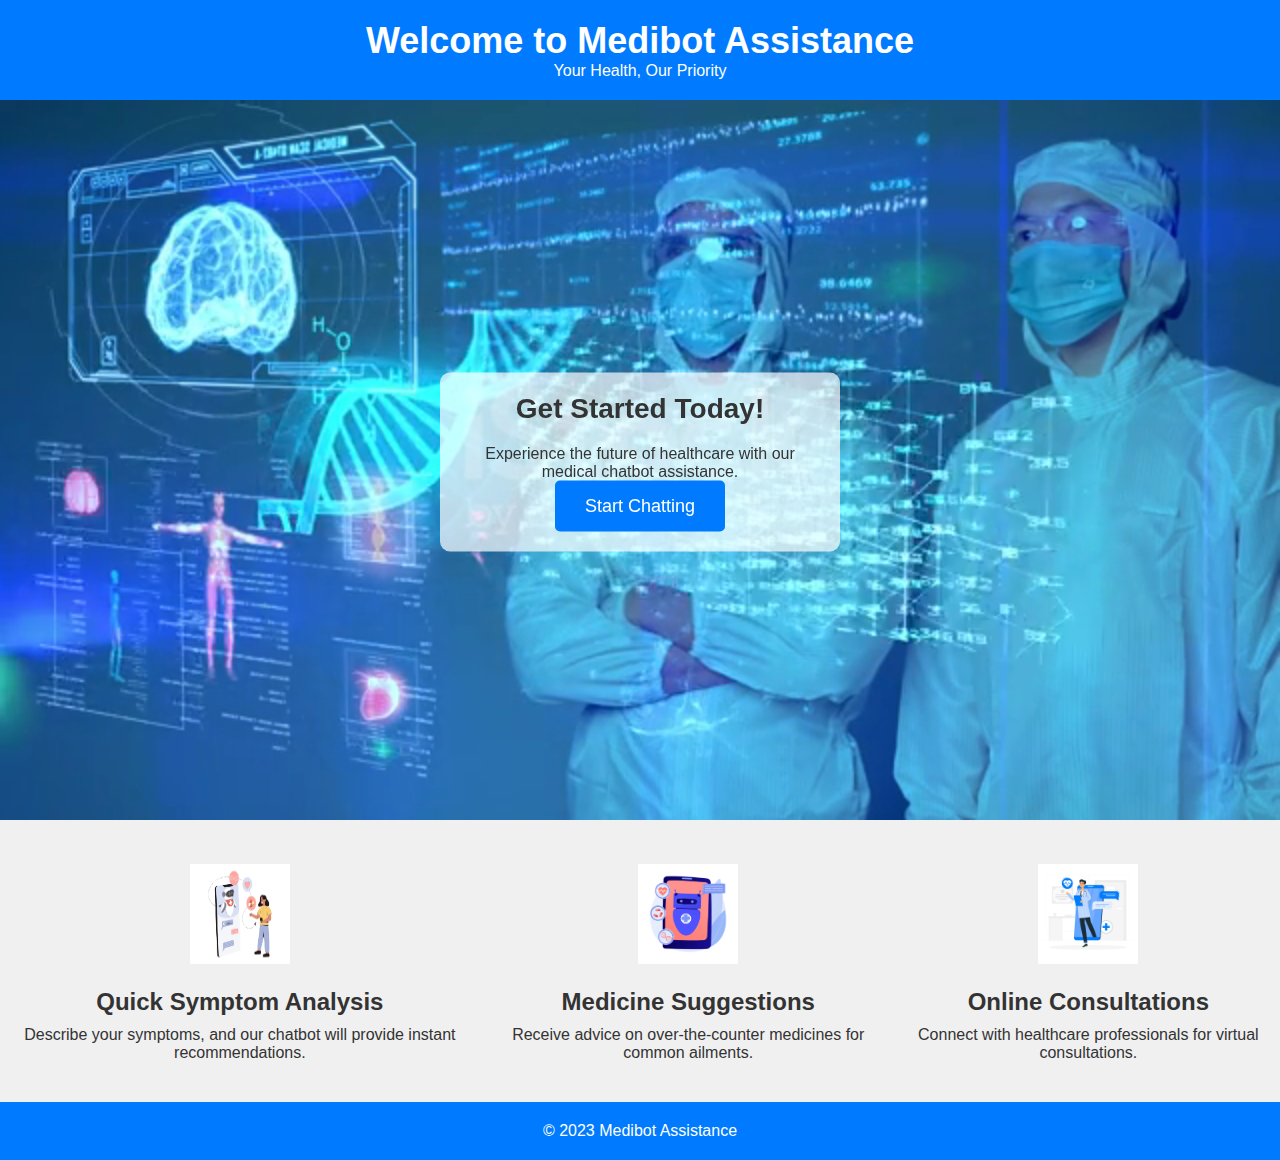
<file: static/index.html>
<!DOCTYPE html>
<html lang="en">
<head>
    <meta charset="UTF-8">
    <meta name="viewport" content="width=device-width, initial-scale=1.0">
    <title>medibot --Medical Chatbot Assistance</title>
    <link rel="stylesheet" href="/static/styles.css">
</head>
<body>
    <header>
        <h1>Welcome to Medibot Assistance</h1>
        <p>Your Health, Our Priority</p>
    </header>

    <section>
        <video id="video-banner" autoplay muted loop>
            <source src="/static/img/banner.mp4" type="video/mp4">
            <!-- Add additional <source> elements for other video formats if needed -->
            Your browser does not support the video tag.
        </video>
   

        <div class="cta-container">
            <h2>Get Started Today!</h2>
            <p>Experience the future of healthcare with our medical chatbot assistance.</p>
            <a href="/static/medibot.html" class="btn">Start Chatting</a>
        </div>
    </section>

    <section class="features">
        <div class="feature">
            <img src="/static/img/quick_analysis.jpg" alt="Symptom Icon">
            <h2>Quick Symptom Analysis</h2>
            <p>Describe your symptoms, and our chatbot will provide instant recommendations.</p>
        </div>

        <div class="feature">
            <img src="/static/img/medicine_suugest.jpg" alt="Medicine Icon">
            <h2>Medicine Suggestions</h2>
            <p>Receive advice on over-the-counter medicines for common ailments.</p>
        </div>

        <div class="feature">
            <img src="/static/img/online.jpg" alt="Consultation Icon">
            <h2>Online Consultations</h2>
            <p>Connect with healthcare professionals for virtual consultations.</p>
        </div>
    </section>

    <footer>
        <p>&copy; 2023 Medibot Assistance</p>
    </footer>
</body>
</html>
</file>
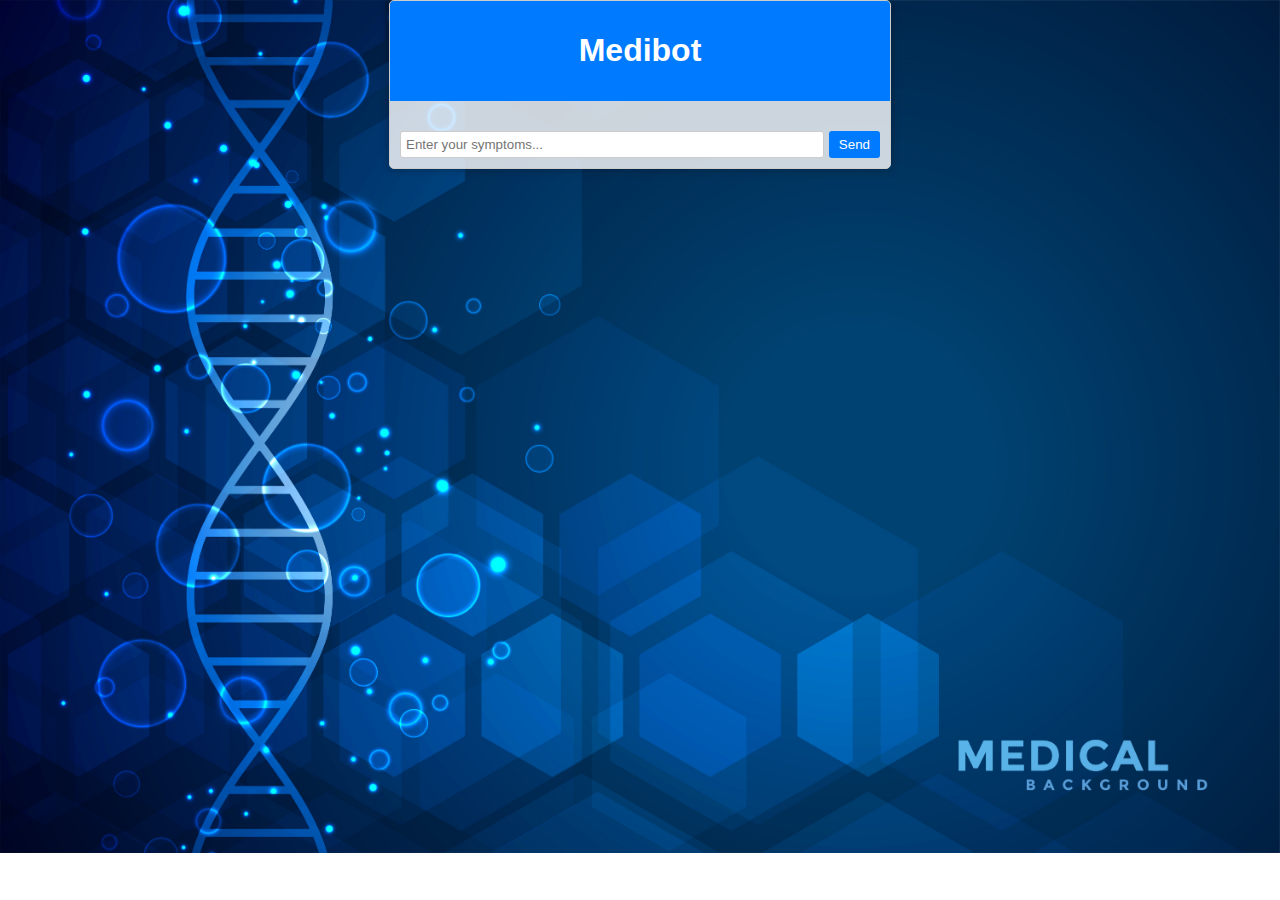
<file: static/medibot.html>
<!DOCTYPE html>
<html lang="en">
<head>
    <meta charset="UTF-8">
    <meta name="viewport" content="width=device-width, initial-scale=1.0">
    <title>Medibot - your medical assistance</title>
    <link rel="stylesheet" href="/static/medibot_style.css">
</head>
<body>
    <div class="chat-container">
        <div class="chat-header">
            <h1>Medibot</h1>
        </div>
        <div class="chat-box" id="chat-box">
            <!-- Chat messages will be displayed here -->
        </div>
        <div class="user-input">
            <input type="text" id="user-input" placeholder="Enter your symptoms...">
            <button id="send-btn">Send</button>
        </div>
    </div>
    <script src="/static/script.js"></script>
</body>
</html>
</file>
<file: static/medibot_style.css>
/* Global styles */
body {
    font-family: Arial, sans-serif;
    margin: 0;
    padding: 0;
    background-image: url("img/bg_img.jpg"); /* Add your background image URL */
    background-size: 100%; /* Adjust background size as needed */
    background-repeat: no-repeat;
    background-attachment: fixed; /* Fixed background */
    color: #333;
}

.chat-container {
    width: 500px;
    margin: 0 auto;
    background-color: rgba(255, 255, 255, 0.8); /* Semi-transparent white background */
    border: 1px solid #ccc;
    border-radius: 5px;
    box-shadow: 0px 0px 10px rgba(0, 0, 0, 0.3);
    overflow: hidden;
}

.chat-header {
    background-color: #007bff;
    color: #fff;
    padding: 10px;
    text-align: center;
}

/* Chat messages styles */
.chat-box {
    max-height: 500px;
    overflow-y: auto;
    padding: 10px;
}

.user-message {
    background-color: #007bff;
    color: #fff;
    padding: 5px;
    margin: 5px;
    border-radius: 5px;
    clear: both;
    float: right;
}

.bot-message {
    background-color: #f0f0f0;
    color: #333;
    padding: 5px;
    margin: 5px;
    border-radius: 5px;
    clear: both;
    float: left;
}

/* User input and send button styles */
.user-input {
    display: flex;
    padding: 10px;
}

#user-input {
    flex-grow: 2;
    padding: 5px;
    border: 1px solid #ccc;
    border-radius: 3px;
}

#send-btn {
    background-color: #007bff;
    color: #fff;
    border: none;
    border-radius: 3px;
    cursor: pointer;
    padding: 5px 10px;
    margin-left: 5px;
}

#send-btn:hover {
    background-color: #0056b3; /* Darker blue on hover */
}

/* Add more specific styles as needed for images or other elements */
</file>
<file: static/styles.css>
/* Reset some default styles */
* {
    margin: 0;
    padding: 0;
    box-sizing: border-box;
}

/* Apply a background color and set text color for the whole page */
body {
    background-color: #f0f0f0;
    font-family: Arial, sans-serif;
    color: #333;
}

/* Style the header section */
header {
    background-color: #007bff;
    color: #fff;
    text-align: center;
    padding: 20px 0;
}

.cta-container {
    position: absolute;
    top: 50%;
    left: 50%;
    transform: translate(-50%, -50%);
    text-align: center;
    background-color: rgba(255, 255, 255, 0.7); /* Add a semi-transparent background */
    padding: 20px;
    border-radius: 10px;
    max-width: 400px; /* Limit the width to make it visually centered */
}

.cta-container h2 {
    font-size: 28px;
    margin-bottom: 20px;
}

header h1 {
    font-size: 36px;
}

/* Style the video banner section */
section {
    position: relative;
}

#video-banner {
    width: 100%;
}

/* Style the call-to-action (CTA) section */
.cta {
    text-align: center;
    padding: 40px 0;
}

.cta h2 {
    font-size: 28px;
    margin-bottom: 20px;
}

.btn {
    display: inline-block;
    padding: 15px 30px;
    background-color: #007bff;
    color: #fff;
    font-size: 18px;
    text-decoration: none;
    border-radius: 5px;
    transition: background-color 0.3s;
}

.btn:hover {
    background-color: #0056b3;
}

/* Style the features section */
.features {
    display: flex;
    justify-content: space-around;
    padding: 40px 0;
}

.feature {
    text-align: center;
    margin: 0 20px;
}

.feature img {
    width: 100px;
    height: 100px;
    margin-bottom: 20px;
}

.feature h2 {
    font-size: 24px;
    margin-bottom: 10px;
}

.feature p {
    font-size: 16px;
}

/* Style the footer */
footer {
    text-align: center;
    padding: 20px 0;
    background-color: #007bff;
    color: #fff;
}

/* Add media queries for responsiveness if needed */
@media (max-width: 768px) {
    header h1 {
        font-size: 24px;
    }

    .cta h2 {
        font-size: 24px;
    }

    .btn {
        font-size: 16px;
    }

    .features {
        flex-direction: column;
        align-items: center;
    }

    .feature {
        margin: 20px 0;
    }

    .feature img {
        width: 80px;
        height: 80px;
    }

    .feature h2 {
        font-size: 20px;
    }

    .feature p {
        font-size: 14px;
    }
}
</file>
